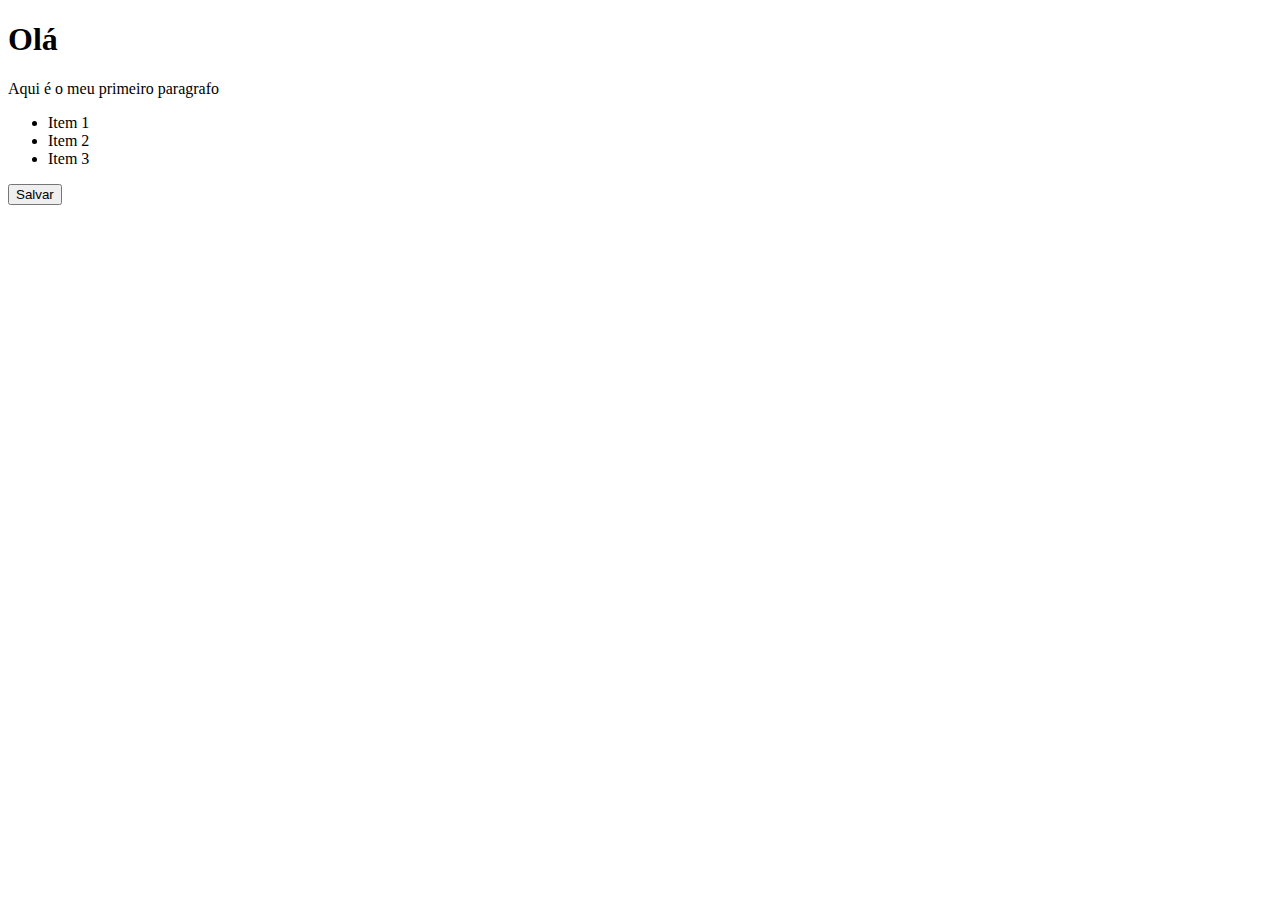
<file: poo/index.html>
<!DOCTYPE html>
<html lang="en">
<head>
    <meta charset="UTF-8">
    <meta http-equiv="X-UA-Compatible" content="IE=edge">
    <meta name="viewport" content="width=device-width, initial-scale=1.0">
    <title>Manipulando o DOM</title>
    <script src="script.js"></script>
</head>
<body>
    <h1>Olá</h1>
    
    <p id="primeiroParagrafo"> Aqui é o meu primeiro paragrafo</p>
    
    <ul>
        <li>Item 1</li>
        <li>Item 2</li>
        <li>Item 3</li>
    </ul>

    <button onclick="alteraParagrafo()" >Salvar</button>   

    
</body>
</html>
</file>
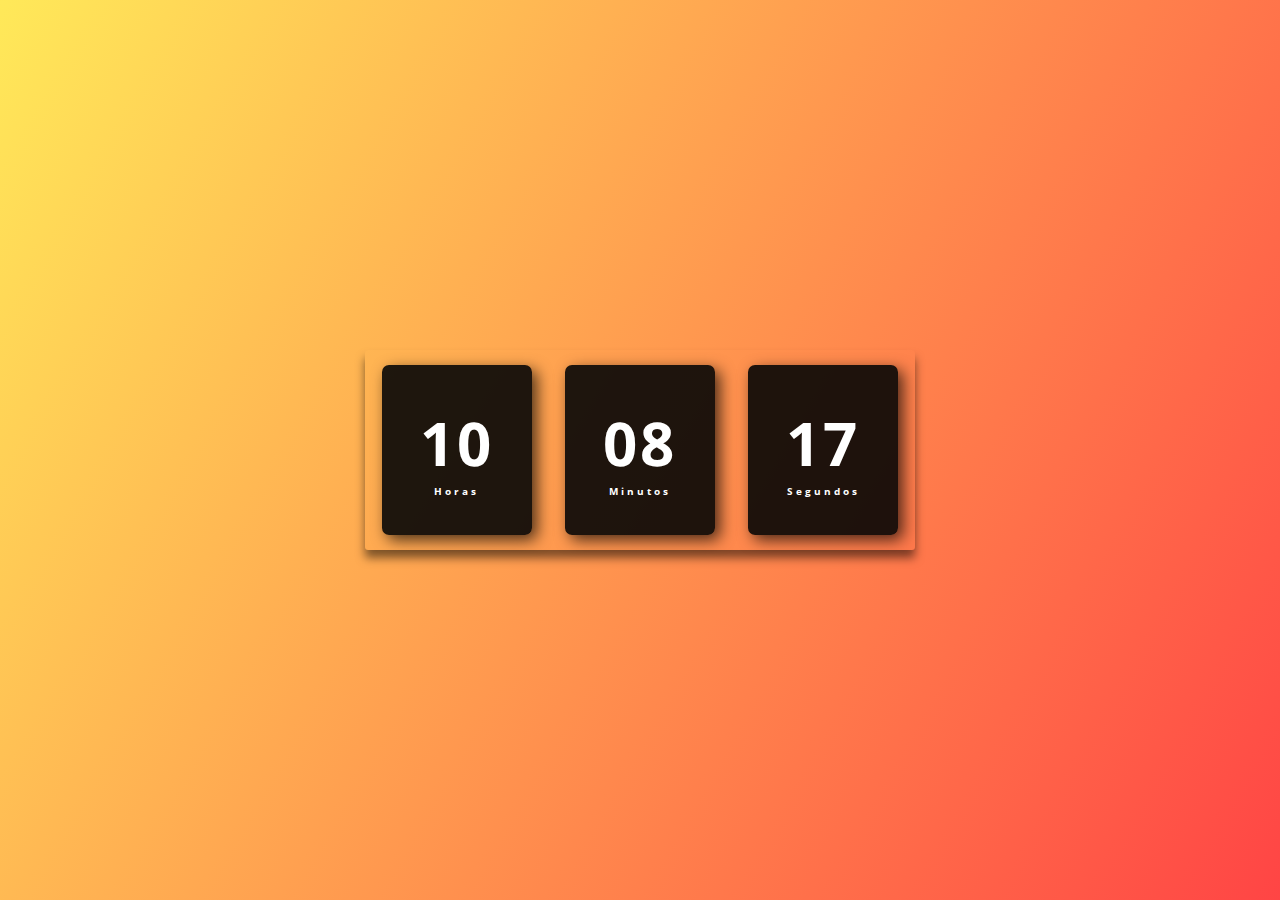
<file: poo/relogio/index.html>
<!DOCTYPE html>
<html lang="pt-br">

<head>
    <meta charset="UTF-8">
    <meta http-equiv="X-UA-Compatible" content="IE=edge">
    <meta name="viewport" content="width=device-width, initial-scale=1.0">
    <link rel="stylesheet" href="style.css">
    <title>Relógio Digital</title>
</head>

<body>
    <div class="relogio">
        <div>
            <span id="horas">00</span>
            <span class="tempo">Horas</span>
        </div>

        <div>
            <span id="minutos">00</span>
            <span class="tempo">Minutos</span>
        </div>

        <div>
            <span id="segundos">00</span>
            <span class="tempo">Segundos</span>
        </div>
    </div>

    <script src="script.js"></script>
</body>

</html>
</file>
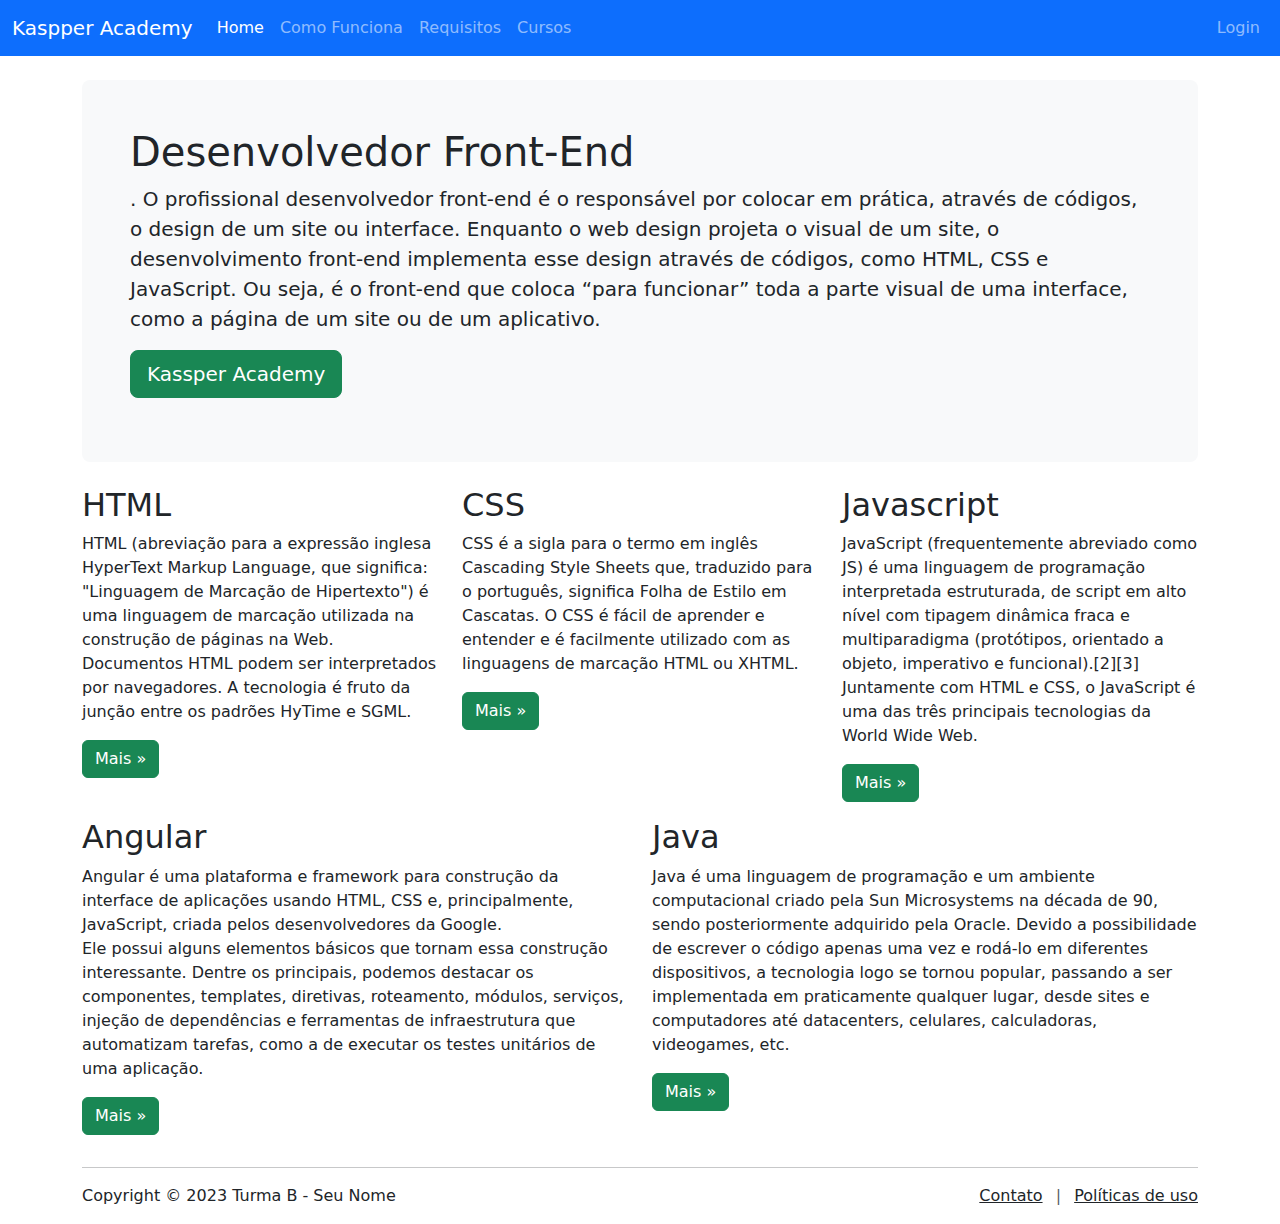
<file: poo/desafio.html>
<!DOCTYPE html>
<html lang="pt-br">

<head>
    <meta charset="UTF-8">
    <meta http-equiv="X-UA-Compatible" content="IE=edge">
    <meta name="viewport" content="width=device-width, initial-scale=1.0">
    <title>Exemplo 2</title>
    <link href="https://cdn.jsdelivr.net/npm/bootstrap@5.2.3/dist/css/bootstrap.min.css" rel="stylesheet">
</head>

<body>
    <nav class="navbar navbar-expand-lg navbar-dark bg-primary">
        <div class="container-fluid">
            <a href="#" class="navbar-brand">Kaspper Academy</a>
            <button type="button" class="navbar-toggler" data-bs-toggle="collapse" data-bs-target="#navbarCollapse">
                <span class="navbar-toggler-icon"></span>
            </button>
            <div class="collapse navbar-collapse" id="navbarCollapse">
                <div class="navbar-nav">
                    <a href="#" class="nav-item nav-link active">Home</a>
                    <a href="#" class="nav-item nav-link">Como Funciona</a>
                    <a href="#" class="nav-item nav-link">Requisitos</a>
                    <a href="#" class="nav-item nav-link">Cursos</a>
                </div>
                <div class="navbar-nav ms-auto">

                    <a href="#" class="nav-item nav-link">Login</a>
                </div>
            </div>
        </div>
    </nav>
    <div class="container">
        <div class="p-5 my-4 bg-light rounded-3">
            <h1>Desenvolvedor Front-End </h1>
            <p class="lead">. O profissional desenvolvedor front-end é o responsável por colocar em prática, através de
                códigos, o design de um site ou interface.

                Enquanto o web design projeta o visual de um site, o desenvolvimento front-end implementa esse design
                através de
                códigos, como HTML, CSS e JavaScript. Ou seja, é o front-end que coloca “para funcionar” toda a parte
                visual de
                uma interface, como a página de um site ou de um aplicativo.</p>
            <p><a href="https://academia.kaspper.com/" target="_blank" class="btn btn-success btn-lg">Kassper
                    Academy</a>
            </p>
        </div>
        <div class="row">
            <div class="col-md-4">
                <h2>HTML</h2>
                <p>HTML (abreviação para a expressão inglesa HyperText Markup Language, que significa: "Linguagem de
                    Marcação de
                    Hipertexto") é uma linguagem de marcação utilizada na construção de páginas na Web. Documentos HTML
                    podem ser
                    interpretados por navegadores. A tecnologia é fruto da junção entre os padrões HyTime e SGML.</p>
                <p><a href="https://academia.kaspper.com//html-tutorial/" target="_blank" class="btn btn-success">Mais
                        &raquo;</a></p>
            </div>
            <div class="col-md-4">
                <h2>CSS</h2>
                <p>CSS é a sigla para o termo em inglês Cascading Style Sheets que, traduzido para o português,
                    significa Folha
                    de Estilo em Cascatas. O CSS é fácil de aprender e entender e é facilmente utilizado com as
                    linguagens de
                    marcação HTML ou XHTML.
                </p>
                <p><a href="https://academia.kaspper.com//css-tutorial/" target="_blank" class="btn btn-success">Mais
                        &raquo;</a></p>
            </div>
            <div class="col-md-4">
                <h2>Javascript</h2>
                <p>JavaScript (frequentemente abreviado como JS) é uma linguagem de programação interpretada
                    estruturada, de
                    script em alto nível com tipagem dinâmica fraca e multiparadigma (protótipos, orientado a objeto,
                    imperativo e
                    funcional).[2][3] Juntamente com HTML e CSS, o JavaScript é uma das três principais tecnologias da
                    World Wide
                    Web.</p>
                <p><a href="https://academia.kaspper.com//twitter-bootstrap-tutorial/" target="_blank"
                        class="btn btn-success">Mais &raquo;</a></p>
            </div>
        </div>
        <div class="row">
            <div class="col-md-6">
                <h2>Angular</h2>
                <p>Angular é uma plataforma e framework para construção da interface de aplicações usando HTML, CSS e,
                    principalmente, JavaScript, criada pelos desenvolvedores da Google.
                    <br>
                    Ele possui alguns elementos básicos que tornam essa construção interessante.

                    Dentre os principais, podemos destacar os componentes, templates, diretivas, roteamento, módulos,
                    serviços,
                    injeção de dependências e ferramentas de infraestrutura que automatizam tarefas, como a de executar
                    os testes
                    unitários de uma aplicação.

                </p>
                <p><a href="https://academia.kaspper.com//html-tutorial/" target="_blank" class="btn btn-success">Mais
                        &raquo;</a></p>
            </div>
            <div class="col-md-6">
                <h2>Java</h2>
                <p>Java é uma linguagem de programação e um ambiente computacional criado pela Sun Microsystems na
                    década de 90,
                    sendo posteriormente adquirido pela Oracle.

                    Devido a possibilidade de escrever o código apenas uma vez e rodá-lo em diferentes dispositivos, a
                    tecnologia
                    logo se tornou popular, passando a ser implementada em praticamente qualquer lugar, desde sites e
                    computadores
                    até datacenters, celulares, calculadoras, videogames, etc.
                </p>
                <p><a href="https://academia.kaspper.com//css-tutorial/" target="_blank" class="btn btn-success">Mais
                        &raquo;</a></p>
            </div>

        </div>
        <hr>
        <footer>
            <div class="row">
                <div class="col-md-6">
                    <p>Copyright &copy; 2023 Turma B - Seu Nome</p>
                </div>
                <div class="col-md-6 text-md-end">
                    <a href="#" class="text-dark">Contato</a>
                    <span class="text-muted mx-2">|</span>
                    <a href="#" class="text-dark">Políticas de uso</a>
                </div>
            </div>
        </footer>
    </div>
    <script src="https://cdn.jsdelivr.net/npm/bootstrap@5.2.3/dist/js/bootstrap.bundle.min.js"></script>
</body>

</html>
</file>
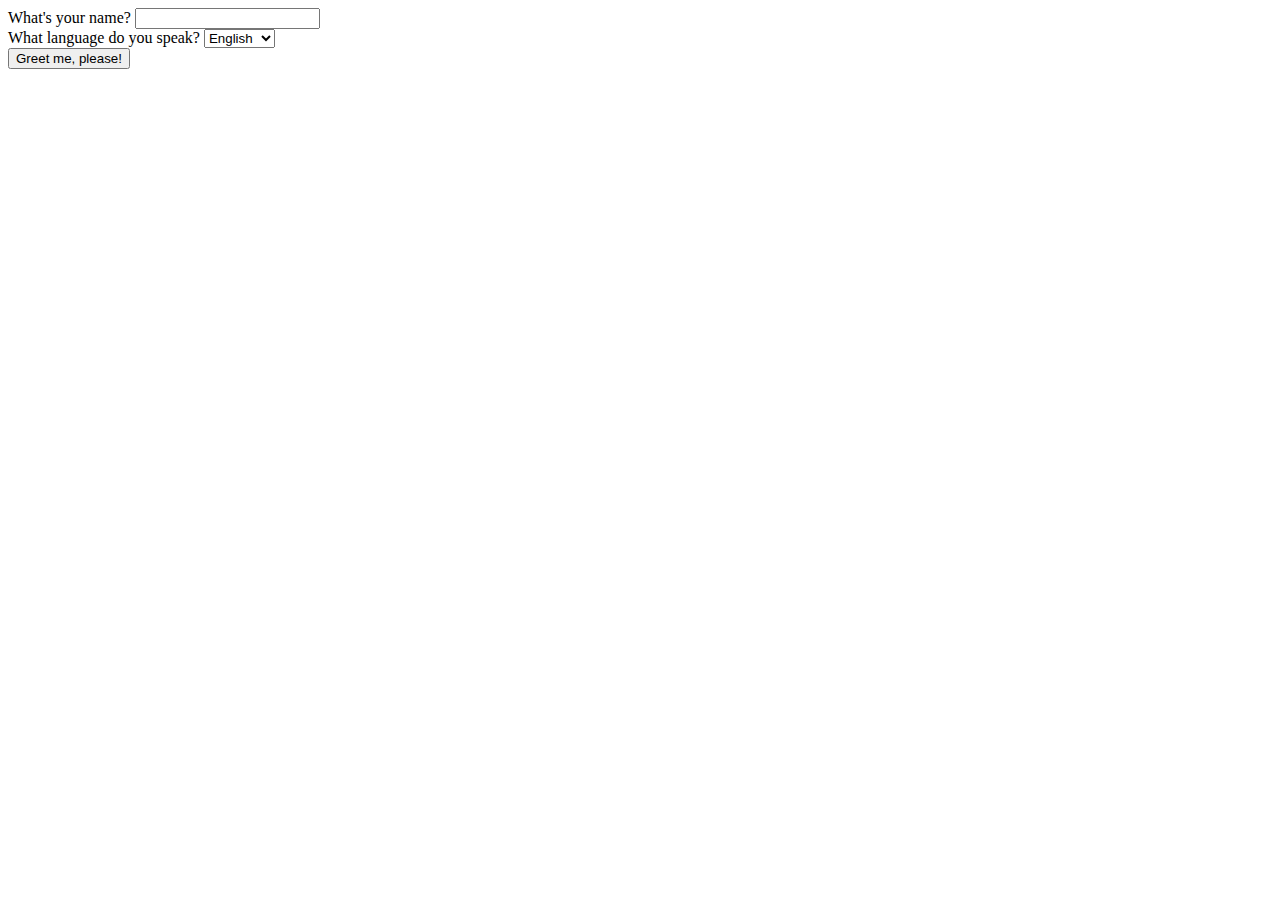
<file: poo/exemplo2.html>
<!DOCTYPE html>
<html>
    <head>
        <meta charset="utf-8">
        <title>Processing forms with events</title>
    </head>
    <body>
    <div>
        <label>What's your name?
        <input id="name" type="text">
        </label>
        <br>
        <label>What language do you speak?
        <select id="lang">
            <option value="en">English</option>
            <option value="es">Spanish</option>
            <option value="plt">Pig-latin</option>
        </select>
        </label>
        <br>
        <button id="button" type="button">Greet me, please!</button>
        <div id="message"></div>
    </div>
    
  <script>
  // Step 1: Find the element we want the event on
  var button = document.getElementById("button");
  // Step 2: Define the event listener function
     
  var onButtonClick = function() {
    var name = document.getElementById("name").value;
    var lang = document.getElementById("lang").value;
    var greeting;
    if (lang === "es") {
        greeting = "Hola, " + name;
    } else if (lang === "plt") {
        greeting = "Ello-hay, " + name;
    } else {
        greeting = "Heyaz, " + name;
    }
    document.getElementById("message").textContent += greeting;  
  };
  // Step 3: Attach event listener to element
  button.addEventListener("click", onButtonClick);
  </script>

    </body>
</html>
</file>
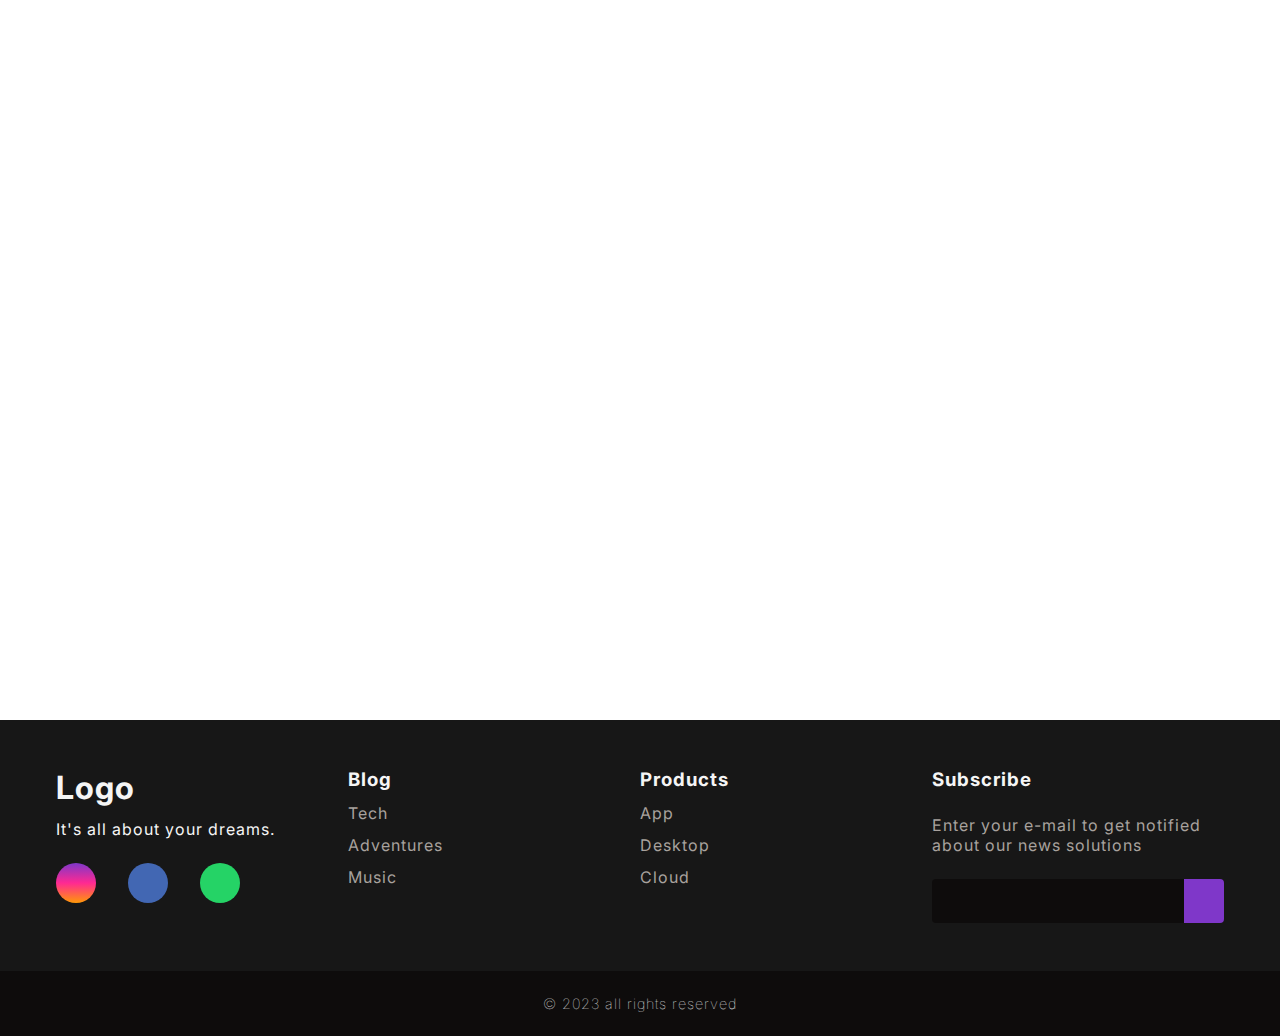
<file: poo/footer.html>
<!DOCTYPE html>
<html lang="pt-br">
<head>
    <meta charset="UTF-8">
    <meta http-equiv="X-UA-Compatible" content="IE=edge">
    <meta name="viewport" content="width=device-width, initial-scale=1.0">

    <link rel="stylesheet" href="https://cdnjs.cloudflare.com/ajax/libs/font-awesome/6.2.1/css/all.min.css" integrity="sha512-MV7K8+y+gLIBoVD59lQIYicR65iaqukzvf/nwasF0nqhPay5w/9lJmVM2hMDcnK1OnMGCdVK+iQrJ7lzPJQd1w==" crossorigin="anonymous" referrerpolicy="no-referrer" />
    <link rel="stylesheet" href="style.css">

    <title>Responsive Footer</title>
</head>
<body>
    <main>
        
    </main>
    <footer>
        <div id="footer_content">
            <div id="footer_contacts">
                <h1>Logo</h1>
                <p>It's all about your dreams.</p>

                <div id="footer_social_media">
                    <a href="#" class="footer-link" id="instagram">
                        <i class="fa-brands fa-instagram"></i>
                    </a>

                    <a href="#" class="footer-link" id="facebook">
                        <i class="fa-brands fa-facebook-f"></i>
                    </a>

                    <a href="#" class="footer-link" id="whatsapp">
                        <i class="fa-brands fa-whatsapp"></i>
                    </a>
                </div>
            </div>
            
            <ul class="footer-list">
                <li>
                    <h3>Blog</h3>
                </li>
                <li>
                    <a href="#" class="footer-link">Tech</a>
                </li>
                <li>
                    <a href="#" class="footer-link">Adventures</a>
                </li>
                <li>
                    <a href="#" class="footer-link">Music</a>
                </li>
            </ul>

            <ul class="footer-list">
                <li>
                    <h3>Products</h3>
                </li>
                <li>
                    <a href="#" class="footer-link">App</a>
                </li>
                <li>
                    <a href="#" class="footer-link">Desktop</a>
                </li>
                <li>
                    <a href="#" class="footer-link">Cloud</a>
                </li>
            </ul>

            <div id="footer_subscribe">
                <h3>Subscribe</h3>

                <p>
                    Enter your e-mail to get notified about
                    our news solutions
                </p>

                <div id="input_group">
                    <input type="email" id="email">
                    <button>
                        <i class="fa-regular fa-envelope"></i>
                    </button>
                </div>
            </div>
        </div>

        <div id="footer_copyright">
            &#169
            2023 all rights reserved
        </div>
    </footer>
</body>
</html>
</file>
<file: poo/relogio/style.css>
@import url('https://fonts.googleapis.com/css2?family=Open+Sans:wght@300;400;500&display=swap');
* {
    margin: 0;
    padding: 0;
    font-family: 'Open Sans', sans-serif;
}

body {
    height: 100vh;
    background: linear-gradient(120deg, #ffe53bd8, #ff2525da);
    display: flex;
    align-items: center; 
       justify-content: center;
}

.relogio {
    display: flex;
     align-items: center;
    justify-content: space-around;
    height: 200px;
    width: 550px;
    background: transparent;
    border-radius: 3px;
    box-shadow: 0px 8px 10px rgba(0, 0, 0, .5);
}

.relogio div {
    height: 170px;
    width: 150px;
    display: flex;
    flex-direction: column;
    align-items: center;
    justify-content: center;
    color: #fff;
    background: rgba(5, 5, 5, .9);
    box-shadow: 5px 5px 15px rgba(0, 0, 0, .7);
    border-radius: 7px;
    letter-spacing: 3px;
}

.relogio span {
    font-weight: bolder;
    font-size: 60px;
}

.relogio span.tempo {
    font-size: 10px;
}
</file>
<file: poo/style.css>
@import url('https://fonts.googleapis.com/css2?family=Inter:wght@100;200;300;400;500;600&display=swap');

:root {
    --color-neutral-0: #0e0c0c;
    --color-neutral-10: #171717;
    --color-neutral-30: #a8a29e;
    --color-neutral-40: #f5f5f5;

}

* {
    font-family: 'Inter', sans-serif;
    margin: 0;
    padding: 0;
    box-sizing: border-box;
    letter-spacing: 1px;
}

main {
    height: 80vh;
}

footer {
    width: 100%;
    color: var(--color-neutral-40);
}

.footer-link {
    text-decoration: none;
}

#footer_content {
    background-color: var(--color-neutral-10);
    display: grid;
    grid-template-columns: repeat(4, 1fr);
    padding: 3rem 3.5rem;
}

#footer_contacts h1 {
    margin-bottom: 0.75rem;
}

#footer_social_media {
    display: flex;
    gap: 2rem;
    margin-top: 1.5rem;
} 

#footer_social_media .footer-link {
    display: flex;
    align-items: center;
    justify-content: center;
    height: 2.5rem;
    width: 2.5rem;
    color: var(--color-neutral-40);
    border-radius: 50%;
    transition: all 0.4s;
}

#footer_social_media .footer-link i {
    font-size: 1.25rem;    
}

#footer_social_media .footer-link:hover {
    opacity: 0.8;
}

#instagram {
    background: linear-gradient(#7f37c9, #ff2992, #ff9807);
}

#facebook {
    background-color: #4267b3;
}

#whatsapp {
    background-color: #25d366;
}

.footer-list {
    display: flex;
    flex-direction: column;
    gap: 0.75rem;
    list-style: none;
}

.footer-list .footer-link {
    color: var(--color-neutral-30);
    transition: all 0.4s;
}

.footer-list .footer-link:hover {
    color: #7f37c9;
}

#footer_subscribe {
    display: flex;
    flex-direction: column;
    gap: 1.5rem;
}

#footer_subscribe p {
    color: var(--color-neutral-30);
}

#input_group {
    display: flex;
    align-items: center;
    background-color: var(--color-neutral-0);
    border-radius: 4px;
}

#input_group input {
    all: unset;
    padding: 0.75rem;
    width: 100%;
}

#input_group button {
    background-color: #7f37c9;
    border: none;
    color: var(--color-neutral-40);
    padding: 0px 1.25rem;
    font-size: 1.125rem;
    height: 100%;
    border-radius: 0px 4px 4px 0px;
    cursor: pointer;
    transition: all 0.4s;
}

#input_group button:hover {
    opacity: 0.8;
}

#footer_copyright {
    display: flex;
    justify-content: center;
    background-color: var(--color-neutral-0);
    font-size: 0.9rem;
    padding: 1.5rem;
    font-weight: 100;
}

@media screen and (max-width: 768px) {
    #footer_content {
        grid-template-columns: repeat(2, 1fr);
        gap: 2rem;
    }
}

@media screen and (max-width: 426px) {
    #footer_content {
        grid-template-columns: repeat(1, 1fr);
        padding: 3rem 2rem;
    }
}
</file>
